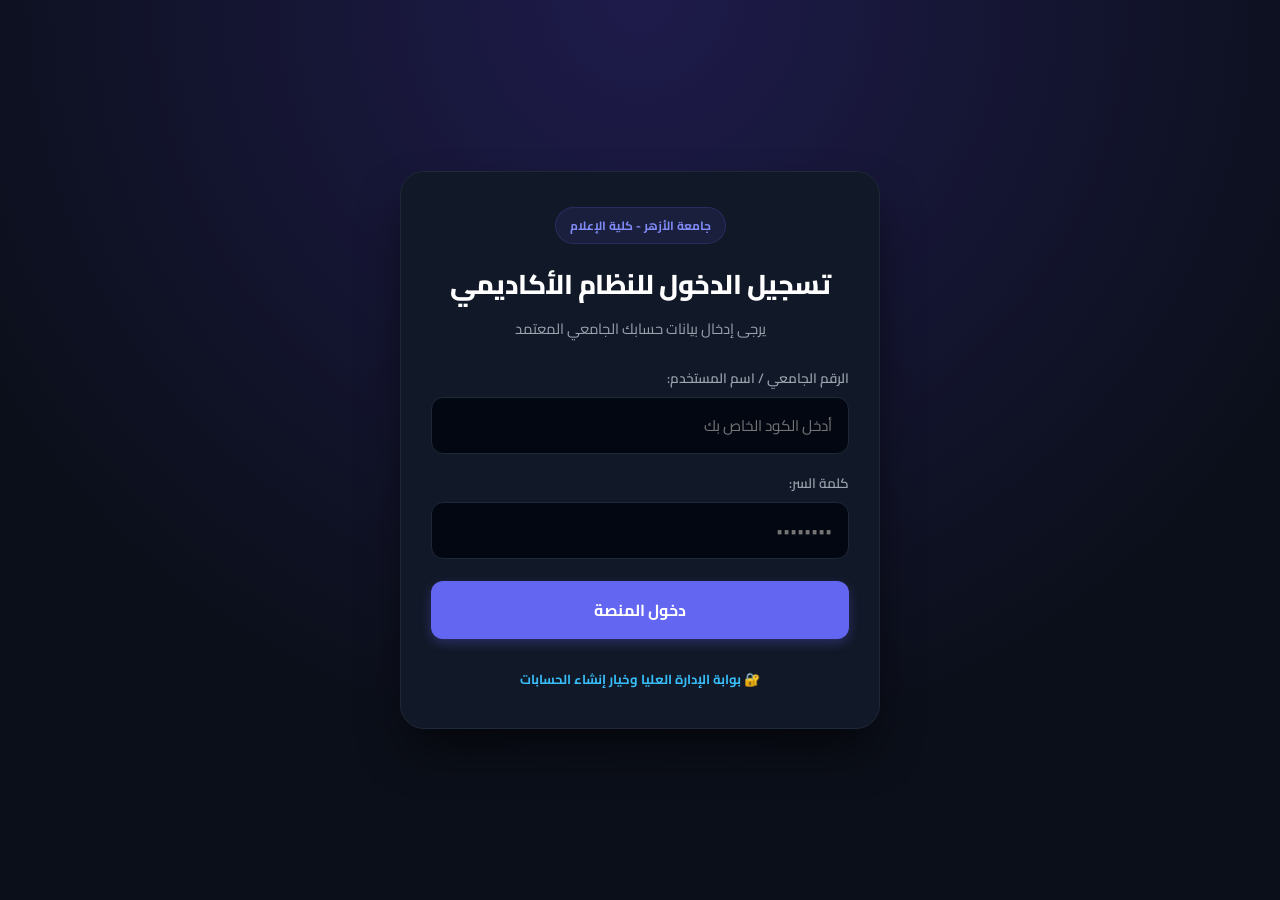
<file: index.html>
<!DOCTYPE html>
<html lang="ar" dir="rtl">
<head>
    <meta charset="UTF-8">
    <meta name="viewport" content="width=device-width, initial-scale=1.0">
    <title>كلية الإعلام - جامعة الأزهر | تسجيل الدخول</title>
    <link rel="stylesheet" href="style.css">
</head>
<body>
    <div class="container">
        <div class="admin-badge">جامعة الأزهر - كلية الإعلام</div>
        <h2>تسجيل الدخول للنظام الأكاديمي</h2>
        <p>يرجى إدخال بيانات حسابك الجامعي المعتمد</p>

        <div class="input-group">
            <label>الرقم الجامعي / اسم المستخدم:</label>
            <input type="text" id="loginId" placeholder="أدخل الكود الخاص بك">
        </div>
        <div class="input-group">
            <label>كلمة السر:</label>
            <input type="password" id="loginPassword" placeholder="••••••••">
        </div>
        <button type="button" class="btn" onclick="systemLogin()">دخول المنصة</button>

        <p id="authStatus" class="status-msg"></p>

        <div style="margin-top: 15px; text-align: center;">
            <a href="admin-select.html" style="font-size: 13px; color: #38bdf8; text-decoration: none; font-weight: bold;">🔐 بوابة الإدارة العليا وخيار إنشاء الحسابات</a>
        </div>
    </div>

    <script src="script.js"></script>
    <script>
        async function systemLogin() {
            const id = document.getElementById('loginId').value.trim();
            const pass = document.getElementById('loginPassword').value.trim();
            const statusEl = document.getElementById('authStatus');

            if (!id || !pass) { alert("يرجى إدخال البيانات!"); return; }

            statusEl.style.color = "#38bdf8";
            statusEl.textContent = "⏳ جاري التحقق سحابياً...";

            try {
                const res = await fetch(`${googleScriptUrl}?action=loginStudent&id=${encodeURIComponent(id)}&pass=${encodeURIComponent(pass)}`);
                const data = await res.json();
                if (data.success) {
                    localStorage.setItem('currentUser', JSON.stringify(data.student));
                    window.location.href = "student.html";
                } else {
                    statusEl.style.color = "var(--accent-red)";
                    statusEl.textContent = "❌ بيانات الدخول غير صحيحة!";
                }
            } catch (e) {
                statusEl.style.color = "var(--accent-red)";
                statusEl.textContent = "❌ خطأ في الاتصال بالسحابة.";
            }
        }
    </script>
</body>
</html>
</file>
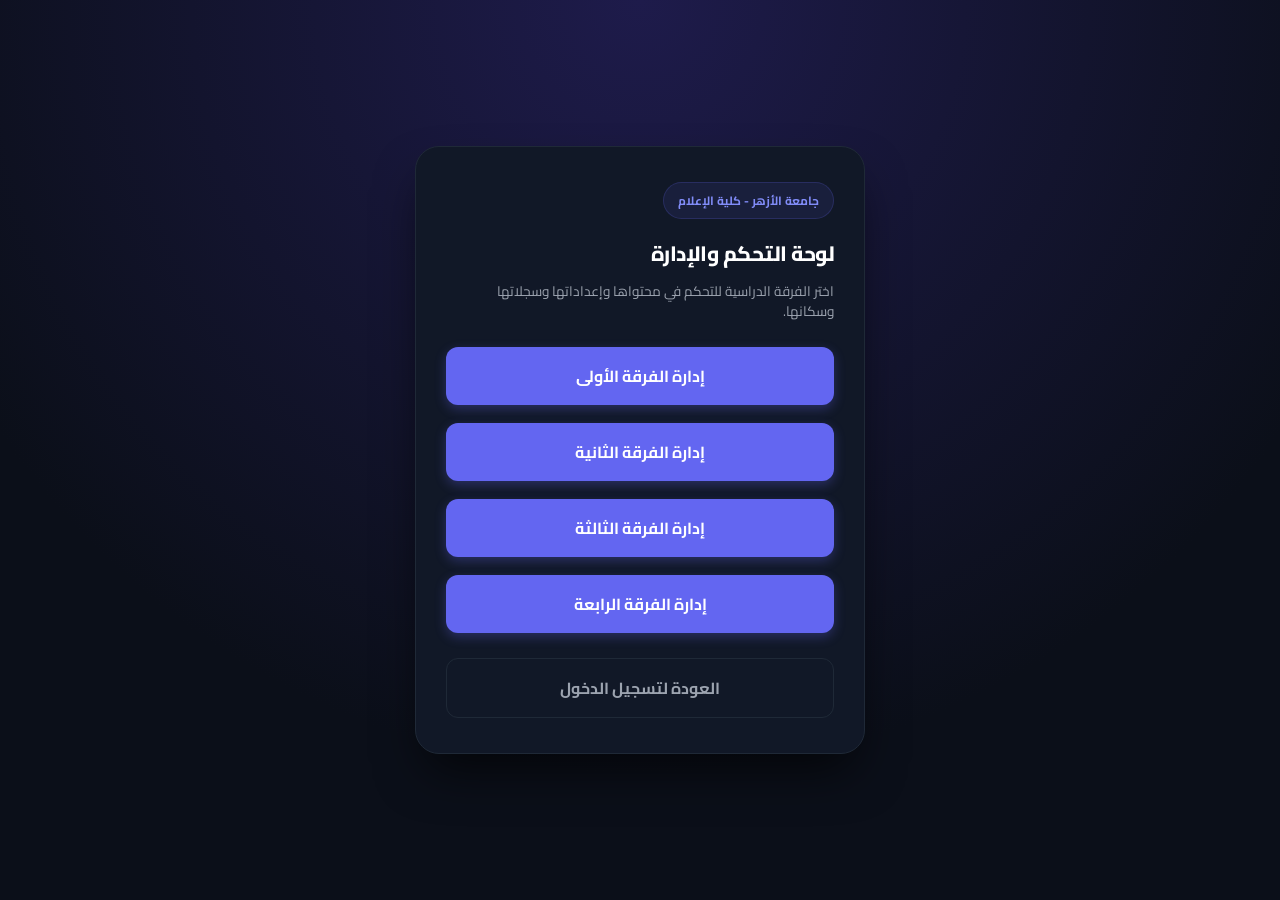
<file: admin-select.html>
<!DOCTYPE html>
<html lang="ar" dir="rtl">
<head>
    <meta charset="UTF-8">
    <meta name="viewport" content="width=device-width, initial-scale=1.0">
    <title>بوابة الإدارة - اختيار الفرقة</title>
    <link rel="stylesheet" href="style.css">
</head>
<body>
    <div class="container" style="max-width: 450px; text-align: right;">
        <div class="admin-badge">جامعة الأزهر - كلية الإعلام</div>
        <h2 style="font-size: 1.3rem;">لوحة التحكم والإدارة</h2>
        <p style="color: var(--text-sub); font-size: 0.85rem; margin-bottom: 20px;">اختر الفرقة الدراسية للتحكم في محتواها وإعداداتها وسجلاتها وسكانها.</p>

        <button class="btn" onclick="selectGrade('الفرقة الأولى')" style="margin-bottom: 12px;">إدارة الفرقة الأولى</button>
        <button class="btn" onclick="selectGrade('الفرقة الثانية')" style="margin-bottom: 12px;">إدارة الفرقة الثانية</button>
        <button class="btn" onclick="selectGrade('الفرقة الثالثة')" style="margin-bottom: 12px;">إدارة الفرقة الثالثة</button>
        <button class="btn" onclick="selectGrade('الفرقة الرابعة')" style="margin-bottom: 15px;">إدارة الفرقة الرابعة</button>

        <button class="btn btn-secondary" onclick="window.location.href='index.html'">العودة لتسجيل الدخول</button>
    </div>

    <script>
        function selectGrade(grade) {
            localStorage.setItem('adminGrade', grade);
            window.location.href = 'admin.html';
        }
    </script>
</body>
</html>
</file>
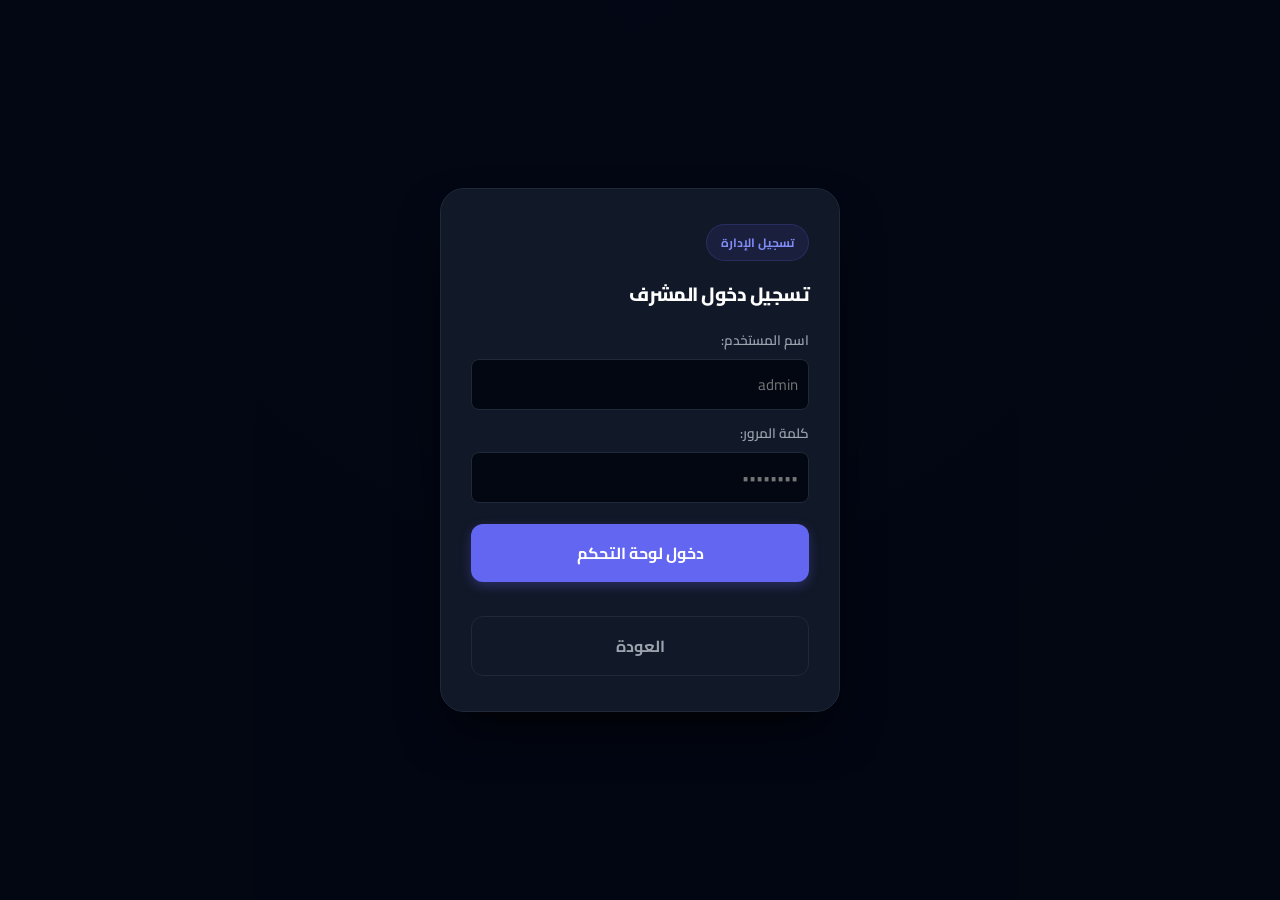
<file: admin.html>
<!DOCTYPE html>
<html lang="ar" dir="rtl">
<head>
    <meta charset="UTF-8">
    <meta name="viewport" content="width=device-width, initial-scale=1.0">
    <title>لوحة التحكم والإدارة</title>
    <link rel="stylesheet" href="style.css">
</head>
<body>
    <!-- شاشة تسجيل دخول الإدارة (باسورد 44554455) -->
    <div id="adminLoginModal" style="display:flex; position:fixed; top:0; left:0; width:100%; height:100%; background:rgba(3,7,18,0.95); z-index:1000; justify-content:center; align-items:center;">
        <div class="container" style="max-width:400px; text-align:right;">
            <div class="admin-badge">تسجيل الإدارة</div>
            <h2 style="font-size:1.2rem; margin-bottom:15px;">تسجيل دخول المشرف</h2>
            <div class="input-group" style="margin-bottom:10px;">
                <label style="font-size:0.85rem;">اسم المستخدم:</label>
                <input type="text" id="adminUser" placeholder="admin" style="width:100%; padding:10px; background:#030712; color:#fff; border-radius:8px; border:1px solid var(--border-color);">
            </div>
            <div class="input-group" style="margin-bottom:15px;">
                <label style="font-size:0.85rem;">كلمة المرور:</label>
                <input type="password" id="adminPass" placeholder="••••••••" style="width:100%; padding:10px; background:#030712; color:#fff; border-radius:8px; border:1px solid var(--border-color);">
            </div>
            <button class="btn" onclick="verifyAdminLogin()">دخول لوحة التحكم</button>
            <p id="adminLoginError" style="color:var(--accent-red); font-size:0.8rem; margin-top:10px; text-align:center;"></p>
            <button class="btn btn-secondary" onclick="window.location.href='index.html'" style="margin-top:10px;">العودة</button>
        </div>
    </div>

    <!-- لوحة الإدارة الرئيسية -->
    <div id="adminDashboard" style="display:none; max-width: 900px; margin: 20px auto; padding: 20px;" class="container">
        <div style="display: flex; justify-content: space-between; align-items:center; margin-bottom: 20px;">
            <div>
                <div class="admin-badge" id="gradeTitle">لوحة التحكم</div>
                <h2 style="font-size: 1.4rem;">إدارة شؤون ومحتوى الفرقة</h2>
            </div>
            <button class="btn btn-secondary" onclick="window.location.href='admin-select.html'" style="width: auto; padding: 8px 15px;">خروج</button>
        </div>

        <!-- 1. إدارة شؤون الطلاب -->
        <div style="background: rgba(16, 185, 129, 0.05); border: 1px solid #10b981; padding: 20px; border-radius: 12px; margin-bottom: 25px;">
            <h3 style="color: #10b981; font-size: 1.1rem; margin-bottom: 12px;">👥 إدارة طلاب الفرقة</h3>
            <div style="display: grid; grid-template-columns: 1fr 1fr 1fr; gap: 10px; margin-bottom: 10px;">
                <input type="text" id="regName" placeholder="اسم الطالب" style="padding:8px; background:#030712; color:#fff; border-radius:6px; border:1px solid var(--border-color);">
                <input type="text" id="regPhone" placeholder="رقم الهاتف" style="padding:8px; background:#030712; color:#fff; border-radius:6px; border:1px solid var(--border-color);">
                <input type="password" id="regPass" placeholder="كلمة المرور" style="padding:8px; background:#030712; color:#fff; border-radius:6px; border:1px solid var(--border-color);">
            </div>
            <button class="btn" onclick="addNewStudent()" style="background: #10b981; margin-bottom:15px;">إضافة طالب جديد وتوليد كود</button>
            
            <h4 style="font-size:0.95rem; margin-bottom:8px; color:var(--text-sub);">قائمة طلاب الفرقة:</h4>
            <div style="max-height: 200px; overflow-y: auto;">
                <table style="width:100%; text-align:right; font-size:0.8rem; border-collapse:collapse;">
                    <thead>
                        <tr style="border-bottom:1px solid var(--border-color); color:var(--text-sub);">
                            <th style="padding:6px;">الكود</th>
                            <th style="padding:6px;">الاسم</th>
                            <th style="padding:6px;">الهاتف</th>
                            <th style="padding:6px;">كلمة المرور</th>
                            <th style="padding:6px;">إجراء</th>
                        </tr>
                    </thead>
                    <tbody id="studentsTableBody"></tbody>
                </table>
            </div>
        </div>

        <!-- 2. إدارة الكتب الدراسية -->
        <div style="background: rgba(56, 189, 248, 0.05); border: 1px solid #38bdf8; padding: 20px; border-radius: 12px; margin-bottom: 25px;">
            <h3 style="color: #38bdf8; font-size: 1.1rem; margin-bottom: 12px;">📚 إدارة الكتب الدراسية</h3>
            <div style="display: grid; grid-template-columns: 1fr 1fr auto; gap: 10px; margin-bottom: 10px;">
                <input type="text" id="bookTitle" placeholder="اسم الكتاب" style="padding:8px; background:#030712; color:#fff; border-radius:6px; border:1px solid var(--border-color);">
                <input type="text" id="bookLink" placeholder="رابط الكتاب" style="padding:8px; background:#030712; color:#fff; border-radius:6px; border:1px solid var(--border-color);">
                <button class="btn" onclick="saveContent('book')" style="background: #38bdf8; color:#030712; margin:0;">إضافة كتاب</button>
            </div>
            <div id="booksList" style="font-size:0.85rem; color:var(--text-sub);"></div>
        </div>

        <!-- 3. إدارة جداول المحاضرات -->
        <div style="background: rgba(245, 158, 11, 0.05); border: 1px solid #f59e0b; padding: 20px; border-radius: 12px; margin-bottom: 25px;">
            <h3 style="color: #f59e0b; font-size: 1.1rem; margin-bottom: 12px;">📅 إدارة جداول المحاضرات</h3>
            <div style="display: grid; grid-template-columns: 1fr 1fr auto; gap: 10px; margin-bottom: 10px;">
                <input type="text" id="schTitle" placeholder="عنوان الجدول" style="padding:8px; background:#030712; color:#fff; border-radius:6px; border:1px solid var(--border-color);">
                <input type="text" id="schLink" placeholder="رابط الجدول" style="padding:8px; background:#030712; color:#fff; border-radius:6px; border:1px solid var(--border-color);">
                <button class="btn" onclick="saveContent('schedule')" style="background: #f59e0b; color:#030712; margin:0;">إضافة جدول</button>
            </div>
            <div id="schedulesList" style="font-size:0.85rem; color:var(--text-sub);"></div>
        </div>

        <!-- 4. إدارة جداول الاختبارات -->
        <div style="background: rgba(168, 85, 247, 0.05); border: 1px solid #a855f7; padding: 20px; border-radius: 12px; margin-bottom: 25px;">
            <h3 style="color: #a855f7; font-size: 1.1rem; margin-bottom: 12px;">📝 إدارة جداول الاختبارات</h3>
            <div style="display: grid; grid-template-columns: 1fr 1fr auto; gap: 10px; margin-bottom: 10px;">
                <input type="text" id="examTitle" placeholder="عنوان الاختبار" style="padding:8px; background:#030712; color:#fff; border-radius:6px; border:1px solid var(--border-color);">
                <input type="text" id="examLink" placeholder="رابط الاختبار" style="padding:8px; background:#030712; color:#fff; border-radius:6px; border:1px solid var(--border-color);">
                <button class="btn" onclick="saveContent('exam')" style="background: #a855f7; color:#fff; margin:0;">إضافة اختبار</button>
            </div>
            <div id="examsList" style="font-size:0.85rem; color:var(--text-sub);"></div>
        </div>

        <!-- 5. إدارة المحاضرة والـ GPS والكود السري -->
        <div style="background: rgba(239, 68, 68, 0.05); border: 1px solid #ef4444; padding: 20px; border-radius: 12px; margin-bottom: 25px;">
            <h3 style="color: #ef4444; font-size: 1.1rem; margin-bottom: 12px;">📡 إدارة المحاضرة ونطاق الـ GPS والكود السري</h3>
            <div style="display: grid; grid-template-columns: 1fr 1fr; gap: 10px; margin-bottom: 10px;">
                <input type="text" id="lectureSubject" placeholder="اسم المادة / المحاضرة" style="padding:8px; background:#030712; color:#fff; border-radius:6px; border:1px solid var(--border-color);">
                <input type="text" id="lectureCode" placeholder="كود تسجيل المحاضرة (مثال: 1234)" style="padding:8px; background:#030712; color:#fff; border-radius:6px; border:1px solid var(--border-color);">
            </div>
            <div style="display: grid; grid-template-columns: 1fr 1fr; gap: 10px; margin-bottom: 10px;">
                <input type="text" id="mapLink" placeholder="رابط موقع القاعة (Google Maps)" style="padding:8px; background:#030712; color:#fff; border-radius:6px; border:1px solid var(--border-color);">
                <input type="number" id="rangeMeters" placeholder="النطاق بالمتر (مثال: 50)" value="50" style="padding:8px; background:#030712; color:#fff; border-radius:6px; border:1px solid var(--border-color);">
            </div>
            <div style="display: flex; gap: 10px;">
                <button class="btn" onclick="saveLectureSettings(true)" style="background: #10b981;">فتح الحضور للمادة</button>
                <button class="btn" onclick="saveLectureSettings(false)" style="background: #ef4444;">إغلاق المحاضرة والأرشيف</button>
            </div>
        </div>

        <!-- 6. الحضور الحي والأرشيف -->
        <div style="background: var(--card-bg); border: 1px solid var(--border-color); padding: 20px; border-radius: 12px;">
            <h3 style="font-size: 1.1rem; margin-bottom: 12px;">📋 كشف الحضور الحي وسجل الأرشيف</h3>
            <div style="overflow-x: auto; margin-bottom: 15px;">
                <table style="width:100%; text-align:right; font-size:0.85rem; border-collapse: collapse;">
                    <thead>
                        <tr style="border-bottom:1px solid var(--border-color); color:var(--text-sub);">
                            <th style="padding:8px;">الوقت</th>
                            <th style="padding:8px;">الكود</th>
                            <th style="padding:8px;">الطالب</th>
                            <th style="padding:8px;">المادة</th>
                        </tr>
                    </thead>
                    <tbody id="attendanceTableBody">
                        <tr><td colspan="4" style="text-align:center; padding:10px;">جاري التحميل...</td></tr>
                    </tbody>
                </table>
            </div>
            <h4 style="font-size:0.95rem; margin-bottom:8px; color:var(--text-sub);">الأرشيف السابق:</h4>
            <div id="archiveList" style="font-size:0.85rem; color:var(--text-sub);">لا توجد ملفات مؤرشفة.</div>
        </div>
    </div>

    <script src="script.js"></script>
    <script>
        const currentGrade = localStorage.getItem('adminGrade') || 'الفرقة الأولى';
        document.getElementById('gradeTitle').textContent = "إدارة: " + currentGrade;

        function verifyAdminLogin() {
            let u = document.getElementById('adminUser').value.trim();
            let p = document.getElementById('adminPass').value.trim();
            if(u === "admin" && p === "44554455") {
                document.getElementById('adminLoginModal').style.display = 'none';
                document.getElementById('adminDashboard').style.display = 'block';
                loadAdminData();
            } else {
                document.getElementById('adminLoginError').textContent = "خطأ في اسم المستخدم أو كلمة المرور";
            }
        }

        async function loadAdminData() {
            try {
                let resStudents = await fetch(`${googleScriptUrl}?action=getAllStudents&grade=${encodeURIComponent(currentGrade)}`);
                let students = await resStudents.json();
                let sBody = document.getElementById('studentsTableBody');
                sBody.innerHTML = "";
                students.forEach(st => {
                    sBody.innerHTML += `<tr style="border-bottom:1px solid var(--border-color);">
                        <td style="padding:6px; color:#38bdf8;">${st.id}</td>
                        <td style="padding:6px;"><input type="text" id="n_${st.id}" value="${st.name}" style="background:#030712; color:#fff; border:1px solid var(--border-color); padding:3px; width:90px;"></td>
                        <td style="padding:6px;"><input type="text" id="p_${st.id}" value="${st.phone}" style="background:#030712; color:#fff; border:1px solid var(--border-color); padding:3px; width:80px;"></td>
                        <td style="padding:6px;"><input type="text" id="pw_${st.id}" value="${st.password}" style="background:#030712; color:#fff; border:1px solid var(--border-color); padding:3px; width:70px;"></td>
                        <td style="padding:6px;">
                            <button onclick="updateStudent('${st.id}')" style="background:#10b981; color:#fff; border:none; padding:3px 6px; border-radius:4px; cursor:pointer;">حفظ</button>
                            <button onclick="deleteStudent('${st.id}')" style="background:#ef4444; color:#fff; border:none; padding:3px 6px; border-radius:4px; cursor:pointer;">حذف</button>
                        </td>
                    </tr>`;
                });

                let resData = await fetch(`${googleScriptUrl}?action=getGradeData&grade=${encodeURIComponent(currentGrade)}`);
                let data = await resData.json();

                let bList = document.getElementById('booksList');
                bList.innerHTML = "";
                data.books.forEach(b => {
                    bList.innerHTML += `<div style="display:flex; justify-content:space-between; padding:4px 0; border-bottom:1px dashed var(--border-color);">
                        <span>${b.title}</span>
                        <button onclick="deleteContent('book', '${b.title}')" style="color:#ef4444; background:none; border:none; cursor:pointer;">حذف</button>
                    </div>`;
                });

                let sList = document.getElementById('schedulesList');
                sList.innerHTML = "";
                data.schedules.forEach(s => {
                    sList.innerHTML += `<div style="display:flex; justify-content:space-between; padding:4px 0; border-bottom:1px dashed var(--border-color);">
                        <span>${s.title}</span>
                        <button onclick="deleteContent('schedule', '${s.title}')" style="color:#ef4444; background:none; border:none; cursor:pointer;">حذف</button>
                    </div>`;
                });

                let eList = document.getElementById('examsList');
                eList.innerHTML = "";
                data.exams.forEach(e => {
                    eList.innerHTML += `<div style="display:flex; justify-content:space-between; padding:4px 0; border-bottom:1px dashed var(--border-color);">
                        <span>${e.title}</span>
                        <button onclick="deleteContent('exam', '${e.title}')" style="color:#ef4444; background:none; border:none; cursor:pointer;">حذف</button>
                    </div>`;
                });

                let resAtt = await fetch(`${googleScriptUrl}?action=getLiveAttendance&grade=${encodeURIComponent(currentGrade)}`);
                let attData = await resAtt.json();
                let tbody = document.getElementById('attendanceTableBody');
                tbody.innerHTML = attData.length === 0 ? `<tr><td colspan="4" style="text-align:center; padding:10px; color:var(--text-sub);">لا يوجد حضور.</td></tr>` : "";
                attData.forEach(row => {
                    tbody.innerHTML += `<tr style="border-bottom:1px solid var(--border-color);"><td style="padding:8px;">${row.time}</td><td style="padding:8px; color:#38bdf8;">${row.id}</td><td style="padding:8px;">${row.name}</td><td style="padding:8px;">${row.subject}</td></tr>`;
                });

                let resArc = await fetch(`${googleScriptUrl}?action=getArchive&grade=${encodeURIComponent(currentGrade)}`);
                let arcData = await resArc.json();
                let arcDiv = document.getElementById('archiveList');
                arcDiv.innerHTML = arcData.length === 0 ? "لا توجد ملفات." : "";
                arcData.forEach(arc => {
                    arcDiv.innerHTML += `<div>محاضرة: ${arc.subject} | التاريخ: ${arc.date} | الحضور: ${arc.count} طالب <a href="${arc.csv}" download="archive.csv" style="color:#38bdf8; margin-right:10px;">تحميل</a></div>`;
                });

            } catch(e) {}
        }

        async function addNewStudent() {
            let name = document.getElementById('regName').value.trim();
            let phone = document.getElementById('regPhone').value.trim();
            let pass = document.getElementById('regPass').value.trim();
            if(!name || !phone || !pass) { alert("أدخل كافة البيانات!"); return; }
            let randomId = 'AZ' + Math.floor(100000 + Math.random() * 900000);
            
            await fetch(googleScriptUrl, {
                method: 'POST',
                body: JSON.stringify({ action: "registerStudent", id: randomId, name: name, phone: phone, grade: currentGrade, password: pass })
            });
            
            document.getElementById('regName').value = '';
            document.getElementById('regPhone').value = '';
            document.getElementById('regPass').value = '';
            
            // 🔄 تحديث تلقائي للجدول بدون رفرش
            loadAdminData();
            alert("تم إنشاء الطالب بكود: " + randomId);
        }

        async function updateStudent(id) {
            let name = document.getElementById(`n_${id}`).value;
            let phone = document.getElementById(`p_${id}`).value;
            let pass = document.getElementById(`pw_${id}`).value;
            await fetch(googleScriptUrl, {
                method: 'POST',
                body: JSON.stringify({ action: "updateStudent", id: id, name: name, phone: phone, grade: currentGrade, password: pass })
            });
            loadAdminData();
            alert("تم التحديث بنجاح!");
        }

        async function deleteStudent(id) {
            if(!confirm("هل أنت متأكد من الحذف؟")) return;
            await fetch(googleScriptUrl, {
                method: 'POST',
                body: JSON.stringify({ action: "deleteStudent", id: id })
            });
            loadAdminData();
        }

        async function saveContent(type) {
            let titleId = type === 'book' ? 'bookTitle' : (type === 'schedule' ? 'schTitle' : 'examTitle');
            let linkId = type === 'book' ? 'bookLink' : (type === 'schedule' ? 'schLink' : 'examLink');
            let title = document.getElementById(titleId).value.trim();
            let link = document.getElementById(linkId).value.trim();
            if(!title || !link) { alert("أدخل العنوان والرابط!"); return; }
            
            await fetch(googleScriptUrl, {
                method: 'POST',
                body: JSON.stringify({ action: "addGradeContent", grade: currentGrade, type: type, title: title, link: link })
            });
            
            document.getElementById(titleId).value = '';
            document.getElementById(linkId).value = '';
            
            // 🔄 تحديث تلقائي فوري
            loadAdminData();
            alert("تمت الإضافة بنجاح!");
        }

        async function deleteContent(type, title) {
            if(!confirm("هل تريد حذف هذا العنصر؟")) return;
            await fetch(googleScriptUrl, {
                method: 'POST',
                body: JSON.stringify({ action: "deleteGradeContent", grade: currentGrade, type: type, title: title })
            });
            loadAdminData();
        }

        async function saveLectureSettings(isOpen) {
            let subject = document.getElementById('lectureSubject').value.trim() || "محاضرة";
            let lectureCode = document.getElementById('lectureCode').value.trim() || "1234";
            let mapLink = document.getElementById('mapLink').value.trim();
            let range = document.getElementById('rangeMeters').value || 50;

            if(isOpen) {
                navigator.geolocation.getCurrentPosition(async (pos) => {
                    let lat = pos.coords.latitude;
                    let lng = pos.coords.longitude;
                    await fetch(googleScriptUrl, {
                        method: 'POST',
                        body: JSON.stringify({ action: "saveLectureSettings", grade: currentGrade, subject: subject, lectureCode: lectureCode, mapLink: mapLink, range: range, lat: lat, lng: lng })
                    });
                    await fetch(googleScriptUrl, {
                        method: 'POST',
                        body: JSON.stringify({ action: "toggleAttendance", grade: currentGrade, subject: subject, lectureCode: lectureCode, isOpen: true })
                    });
                    loadAdminData();
                    alert("🟢 تم فتح المحاضرة وحفظ إحداثيات الـ GPS!");
                }, (err) => {
                    alert("⚠️ يجب السماح بالوصول لموقع GPS!");
                });
            } else {
                await fetch(googleScriptUrl, {
                    method: 'POST',
                    body: JSON.stringify({ action: "toggleAttendance", grade: currentGrade, subject: subject, isOpen: false })
                });
                await fetch(googleScriptUrl, {
                    method: 'POST',
                    body: JSON.stringify({ action: "archiveLecture", grade: currentGrade, subject: subject })
                });
                loadAdminData();
                alert("🔴 تم إغلاق المحاضرة والأرشيف!");
            }
        }
    </script>
</body>
</html>
</file>
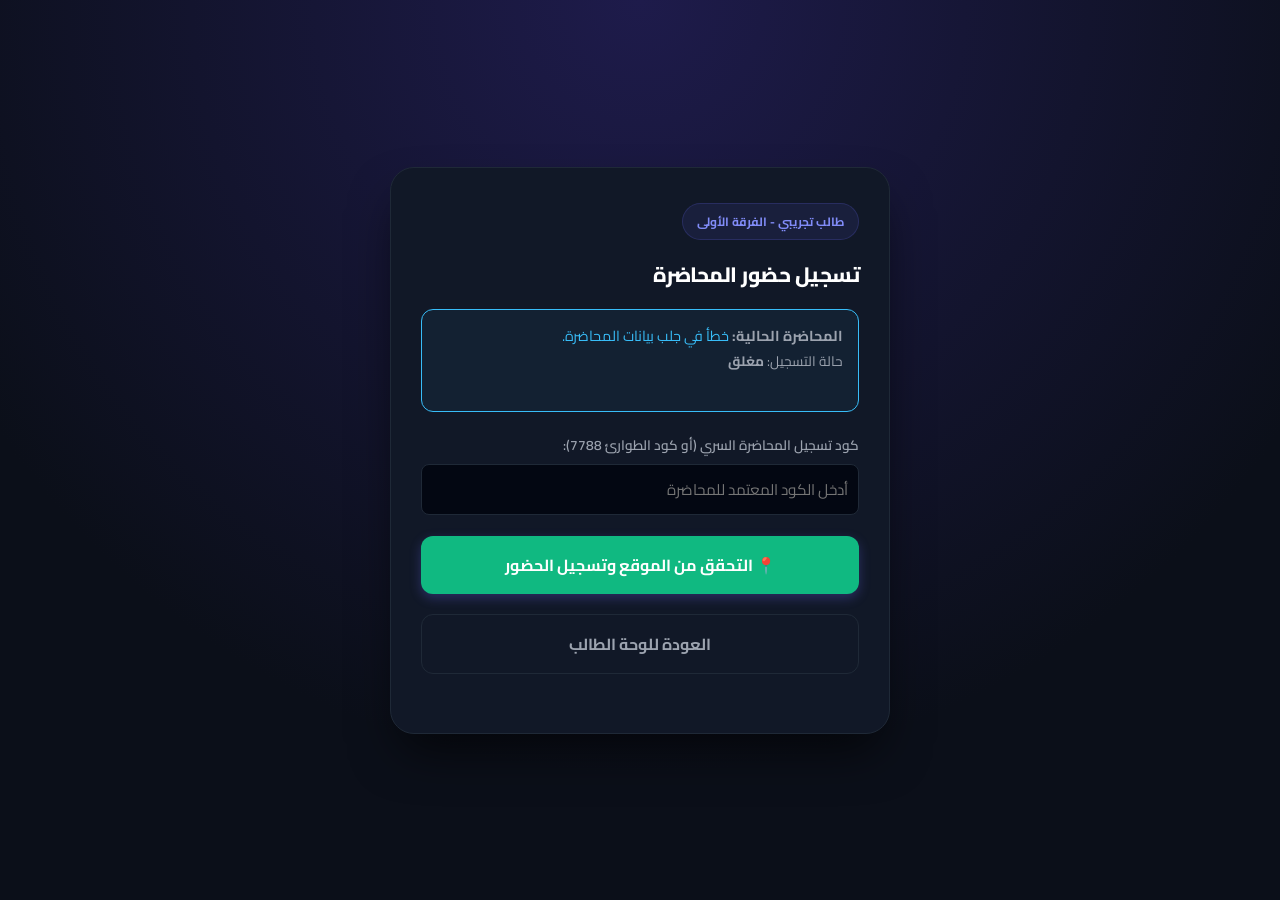
<file: attendance.html>
<!DOCTYPE html>
<html lang="ar" dir="rtl">
<head>
    <meta charset="UTF-8">
    <meta name="viewport" content="width=device-width, initial-scale=1.0">
    <title>تسجيل الحضور الجغرافي - كلية الإعلام</title>
    <link rel="stylesheet" href="style.css">
</head>
<body>
    <div class="container" style="max-width: 500px; text-align: right;">
        <div class="admin-badge" id="studentGradeBadge">بوابة الحضور الحي</div>
        <h2 style="font-size: 1.3rem; margin-bottom: 15px;">تسجيل حضور المحاضرة</h2>
        
        <div style="background: rgba(56, 189, 248, 0.05); border: 1px solid #38bdf8; padding: 15px; border-radius: 12px; margin-bottom: 20px;">
            <p style="font-size: 0.9rem; margin-bottom: 5px;"><strong>المحاضرة الحالية:</strong> <span id="currentSubject" style="color:#38bdf8;">جاري التحميل...</span></p>
            <p style="font-size: 0.85rem; color: var(--text-sub);">حالة التسجيل: <span id="lectureStatus" style="font-weight:bold;">مغلق</span></p>
        </div>

        <div class="input-group" style="margin-bottom: 15px;">
            <label style="font-size: 0.85rem;">كود تسجيل المحاضرة السري (أو كود الطوارئ 7788):</label>
            <input type="text" id="enteredLectureCode" placeholder="أدخل الكود المعتمد للمحاضرة" style="width:100%; padding:10px; background:#030712; color:#fff; border-radius:8px; border:1px solid var(--border-color);">
        </div>

        <button class="btn" onclick="verifyAndRecordAttendance()" style="background: #10b981; margin-bottom: 10px;">📍 التحقق من الموقع وتسجيل الحضور</button>
        <button class="btn btn-secondary" onclick="window.location.href='student.html'">العودة للوحة الطالب</button>

        <p id="attStatus" style="font-size: 0.85rem; text-align: center; margin-top: 15px;"></p>
    </div>

    <script src="script.js"></script>
    <script>
        const currentUser = JSON.parse(localStorage.getItem('currentUser')) || { id: 'AZ0000', name: 'طالب تجريبي', grade: 'الفرقة الأولى' };
        document.getElementById('studentGradeBadge').textContent = currentUser.name + " - " + currentUser.grade;

        let activeLectureData = null;

        async function fetchLectureInfo() {
            try {
                let res = await fetch(`${googleScriptUrl}?action=getGradeData&grade=${encodeURIComponent(currentUser.grade)}`);
                let data = await res.json();
                activeLectureData = data.lecture;
                
                document.getElementById('currentSubject').textContent = activeLectureData.subject;
                let statusEl = document.getElementById('lectureStatus');
                if (activeLectureData.isOpen) {
                    statusEl.style.color = "#10b981";
                    statusEl.textContent = "🟢 مفتوح لتسجيل الحضور";
                } else {
                    statusEl.style.color = "#ef4444";
                    statusEl.textContent = "🔴 مغلق حالياً";
                }
            } catch (e) {
                document.getElementById('currentSubject').textContent = "خطأ في جلب بيانات المحاضرة.";
            }
        }

        fetchLectureInfo();

        function calculateDistance(lat1, lon1, lat2, lon2) {
            let R = 6371e3; // متر
            let dLat = (lat2 - lat1) * Math.PI / 180;
            let dLon = (lon2 - lon1) * Math.PI / 180;
            let a = Math.sin(dLat/2) * Math.sin(dLat/2) +
                    Math.cos(lat1 * Math.PI / 180) * Math.cos(lat2 * Math.PI / 180) *
                    Math.sin(dLon/2) * Math.sin(dLon/2);
            let c = 2 * Math.atan2(Math.sqrt(a), Math.sqrt(1-a));
            return R * c; // المسافة بالمتر
        }

        async function verifyAndRecordAttendance() {
            let statusEl = document.getElementById('attStatus');
            let enteredCode = document.getElementById('enteredLectureCode').value.trim();

            if (!activeLectureData || !activeLectureData.isOpen) {
                alert("⚠️ عذراً، باب تسجيل الحضور مغلق لهذه المحاضرة حالياً!");
                return;
            }

            // التحقق من الكود السري للمحاضرة أو كود الطوارئ 7788
            if (enteredCode !== activeLectureData.lectureCode && enteredCode !== "7788") {
                statusEl.style.color = "red";
                statusEl.textContent = "❌ كود المحاضرة السري غير صحيح!";
                return;
            }

            // إذا دخل بكود الطوارئ 7788، يتجاوز الـ GPS فوراً
            if (enteredCode === "7788") {
                recordSuccess("تم التسجيل استثنائياً بكود الطوارئ (7788)");
                return;
            }

            statusEl.style.color = "#38bdf8";
            statusEl.textContent = "⏳ جاري التحقق من إحداثيات موقعك الجغرافي (GPS)...";

            if (!navigator.geolocation) {
                alert("متصفحك لا يدعم خاصية تحديد الموقع الجغرافي!");
                return;
            }

            navigator.geolocation.getCurrentPosition(async (pos) => {
                let userLat = pos.coords.latitude;
                let userLng = pos.coords.longitude;
                let targetLat = Number(activeLectureData.lat);
                let targetLng = Number(activeLectureData.lng);
                let allowedRange = Number(activeLectureData.range) || 50; // افتراضي 50 متر

                let distance = calculateDistance(userLat, userLng, targetLat, targetLng);

                if (distance <= allowedRange) {
                    recordSuccess(`تم التحقق بنجاح! أنت تبعد ${Math.round(distance)} متر عن القاعة.`);
                } else {
                    statusEl.style.color = "red";
                    statusEl.textContent = `❌ عذراً، أنت خارج النطاق المسموح! المسافة الحالية: ${Math.round(distance)} متر (الحد الأقصى ${allowedRange} متر).`;
                }
            }, (err) => {
                statusEl.style.color = "red";
                statusEl.textContent = "❌ يجب السماح بالوصول للموقع الجغرافي (GPS) لتسجيل الحضور!";
            }, { enableHighAccuracy: true });
        }

        async function recordSuccess(msg) {
            let statusEl = document.getElementById('attStatus');
            statusEl.style.color = "#10b981";
            statusEl.textContent = "⏳ جاري حفظ حضورك بالسحابة...";

            try {
                await fetch(googleScriptUrl, {
                    method: 'POST',
                    body: JSON.stringify({
                        action: "recordAttendance",
                        grade: currentUser.grade,
                        id: currentUser.id,
                        name: currentUser.name,
                        subject: activeLectureData.subject
                    })
                });
                statusEl.style.color = "#10b981";
                statusEl.textContent = `✅ ${msg} - تم تسجيل حضورك بنجاح!`;
                alert("🎉 تم تسجيل حضورك في المحاضرة بنجاح تام!");
            } catch (e) {
                statusEl.style.color = "red";
                statusEl.textContent = "❌ حدث خطأ أثناء الحفظ بالسحابة.";
            }
        }
    </script>
</body>
</html>
</file>
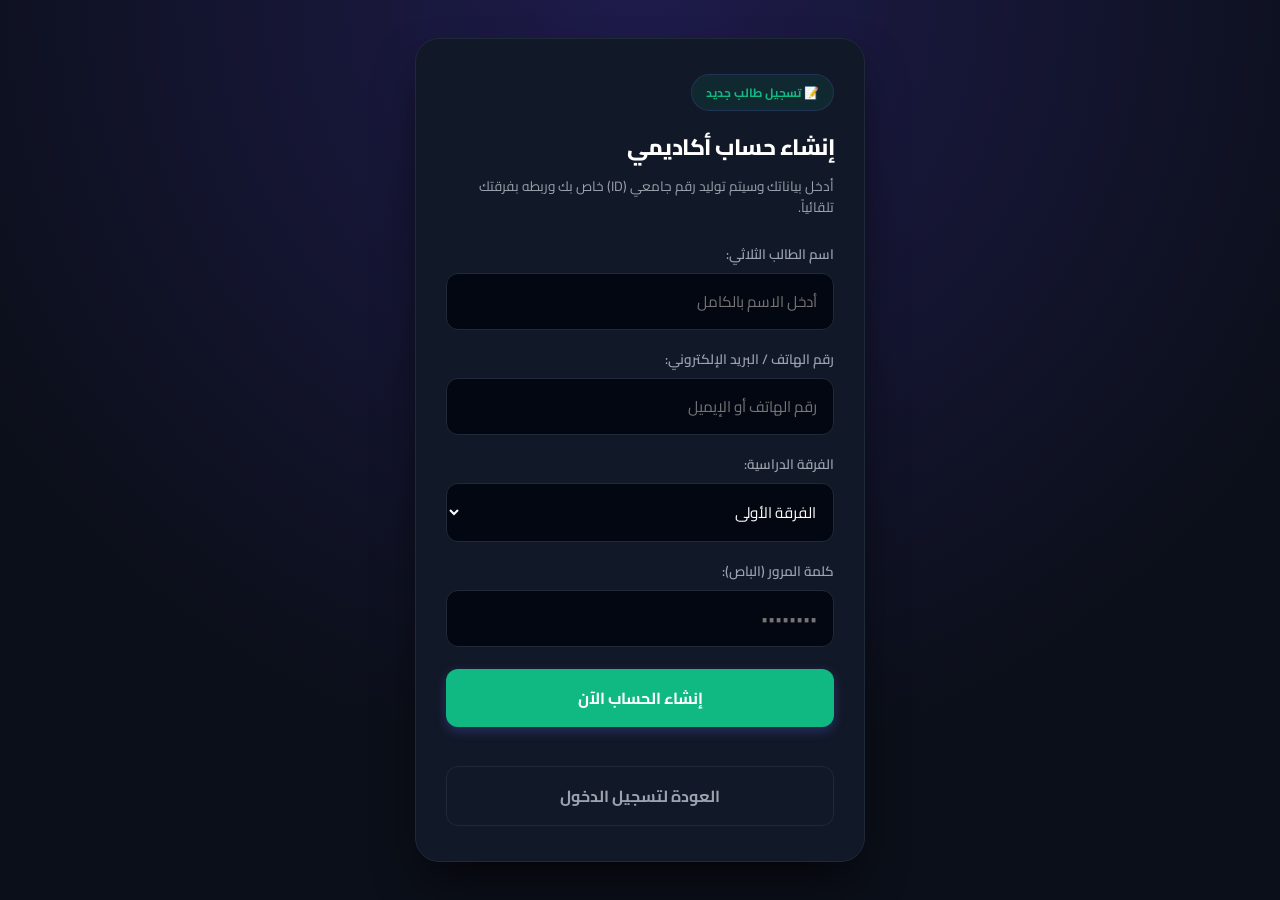
<file: register.html>
<!DOCTYPE html>
<html lang="ar" dir="rtl">
<head>
    <meta charset="UTF-8">
    <meta name="viewport" content="width=device-width, initial-scale=1.0">
    <title>إنشاء حساب طالب جديد</title>
    <link rel="stylesheet" href="style.css">
</head>
<body>
    <div class="container" style="max-width: 450px; text-align: right;">
        <div class="admin-badge" style="background: rgba(16, 185, 129, 0.1); color: var(--accent-green);">📝 تسجيل طالب جديد</div>
        <h2 style="font-size: 1.4rem;">إنشاء حساب أكاديمي</h2>
        <p style="color: var(--text-sub); font-size: 0.85rem;">أدخل بياناتك وسيتم توليد رقم جامعي (ID) خاص بك وربطه بفرقتك تلقائياً.</p>

        <div class="input-group">
            <label>اسم الطالب الثلاثي:</label>
            <input type="text" id="regName" placeholder="أدخل الاسم بالكامل">
        </div>
        <div class="input-group">
            <label>رقم الهاتف / البريد الإلكتروني:</label>
            <input type="text" id="regPhone" placeholder="رقم الهاتف أو الإيميل">
        </div>
        <div class="input-group">
            <label>الفرقة الدراسية:</label>
            <select id="regGrade" style="width:100%; padding:13px; background:#030712; color:#fff; border-radius:12px; border:1px solid var(--border-color);">
                <option value="الفرقة الأولى">الفرقة الأولى</option>
                <option value="الفرقة الثانية">الفرقة الثانية</option>
                <option value="الفرقة الثالثة">الفرقة الثالثة</option>
                <option value="الفرقة الرابعة">الفرقة الرابعة</option>
            </select>
        </div>
        <div class="input-group">
            <label>كلمة المرور (الباص):</label>
            <input type="password" id="regPass" placeholder="••••••••">
        </div>

        <button class="btn" onclick="registerNewStudent()" style="background: #10b981;">إنشاء الحساب الآن</button>
        <p id="regStatus" class="status-msg" style="text-align: center;"></p>

        <button class="btn btn-secondary" onclick="window.location.href='index.html'" style="margin-top: 15px;">العودة لتسجيل الدخول</button>
    </div>

    <script src="script.js"></script>
    <script>
        async function registerNewStudent() {
            let name = document.getElementById('regName').value.trim();
            let phone = document.getElementById('regPhone').value.trim();
            let grade = document.getElementById('regGrade').value;
            let pass = document.getElementById('regPass').value.trim();
            let statusEl = document.getElementById('regStatus');

            if(!name || !phone || !pass) { alert("يرجى تعبئة كافة الحقول!"); return; }

            // توليد رقم جامعي عشوائي فريد (ID)
            let randomId = 'AZ' + Math.floor(100000 + Math.random() * 900000);

            statusEl.style.color = "#38bdf8";
            statusEl.textContent = "⏳ جاري إنشاء الحساب وحفظه في السحابة...";

            try {
                let res = await fetch(googleScriptUrl, {
                    method: 'POST',
                    body: JSON.stringify({
                        action: "registerStudent",
                        id: randomId,
                        name: name,
                        phone: phone,
                        grade: grade,
                        password: pass
                    })
                });

                statusEl.style.color = "var(--accent-green)";
                statusEl.textContent = `✅ تم إنشاء الحساب بنجاح!\nالكود الجامعي الخاص بك: ${randomId}`;
                alert(`🎉 مبروك يا بشمهندس!\nتم إنشاء حسابك بنجاح.\n\nكود الطالب الخاص بك هو: ${randomId}\nاحفظه جيداً لتسجيل الدخول به!`);
                
                setTimeout(() => { window.location.href = 'index.html'; }, 2000);
            } catch(e) {
                statusEl.style.color = "var(--accent-red)";
                statusEl.textContent = "❌ حدث خطأ أثناء الاتصال بالسحابة.";
            }
        }
    </script>
</body>
</html>
</file>
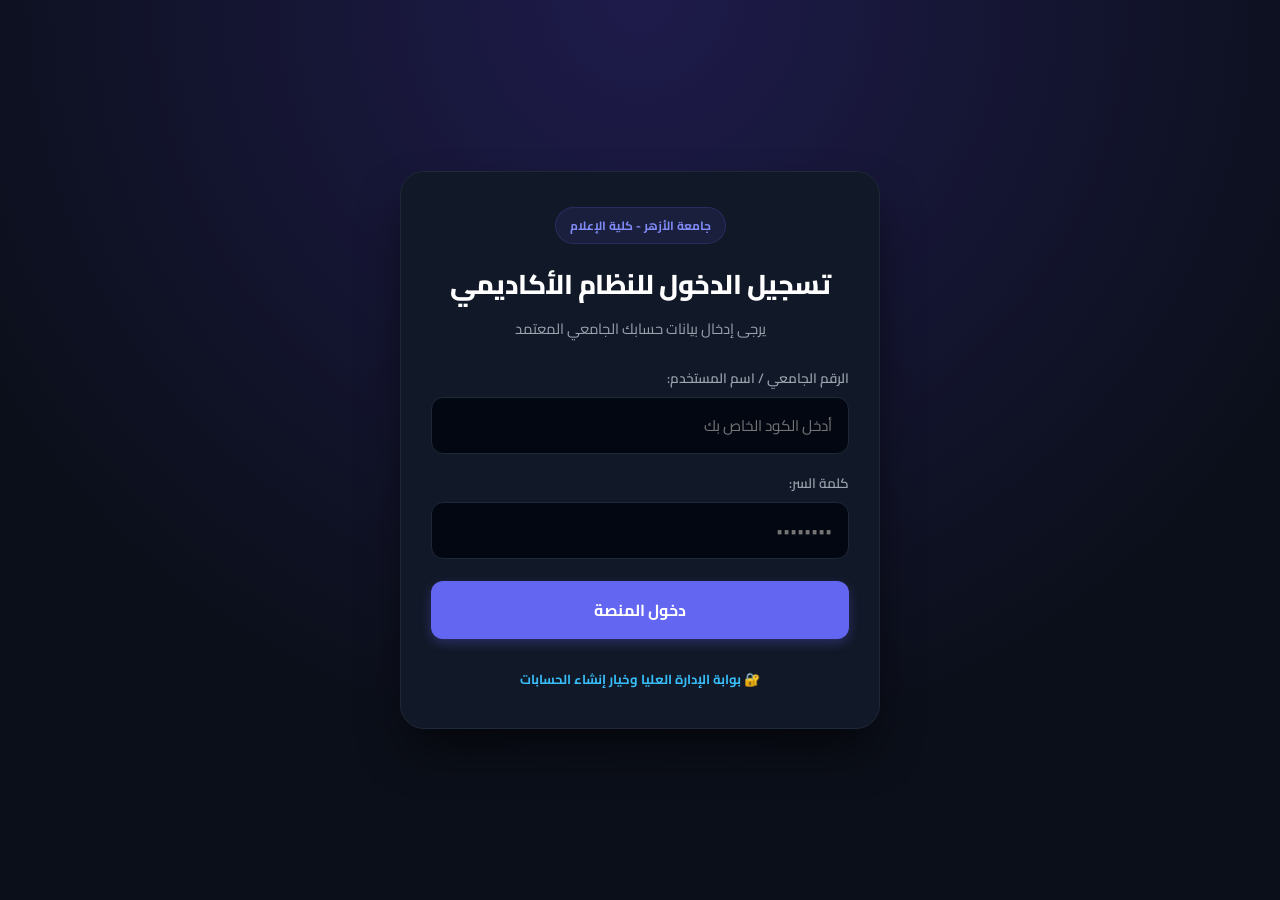
<file: student.html>
<!DOCTYPE html>
<html lang="ar" dir="rtl">
<head>
    <meta charset="UTF-8">
    <meta name="viewport" content="width=device-width, initial-scale=1.0">
    <title>لوحة الطالب الأكاديمية</title>
    <link rel="stylesheet" href="style.css">
    <style>
        .student-header { background: linear-gradient(135deg, #1e1b4b 0%, #111827 100%); padding: 25px; border-radius: 20px; border: 1px solid var(--border-color); margin-bottom: 20px; text-align: right; }
        .info-grid { display: grid; grid-template-columns: repeat(auto-fit, minmax(180px, 1fr)); gap: 15px; margin-bottom: 20px; }
        .info-card { background: var(--card-bg); padding: 18px; border-radius: 16px; border: 1px solid var(--border-color); text-align: right; }
        .info-card span { display: block; font-size: 0.8rem; color: var(--text-sub); margin-bottom: 5px; }
        .info-card h4 { font-size: 1.05rem; color: #38bdf8; }
        .section-box { background: var(--card-bg); padding: 20px; border-radius: 16px; border: 1px solid var(--border-color); margin-bottom: 20px; text-align: right; }
    </style>
</head>
<body>
    <div class="container" style="max-width: 800px; text-align: right;">
        
        <div class="student-header">
            <span style="color: #38bdf8; font-size: 0.85rem; font-weight: 700;">لوحة الطالب</span>
            <h2 id="studentNameHeader" style="margin: 5px 0; font-size: 1.5rem;">مرحبًا، ...</h2>
            <p style="margin: 0; font-size: 0.85rem; color: var(--text-sub);">كل ما تحتاجه لدراستك ومقرراتك الخاصة بفرقتك الأكاديمية.</p>
        </div>

        <div class="info-grid">
            <div class="info-card"><span>كود الطالب</span><h4 id="studentIdVal">-</h4></div>
            <div class="info-card"><span>الفرقة المقيد بها</span><h4 id="studentGradeVal">-</h4></div>
            <div class="info-card"><span>البرنامج الأكاديمي</span><h4>كلية الإعلام</h4></div>
            <div class="info-card"><span>السنة الأكاديمية</span><h4>2026/2027</h4></div>
        </div>

        <!-- زر الذهاب لتسجيل الحضور الجغرافي الـ GPS -->
        <div style="margin-bottom: 20px; text-align: center;">
            <button class="btn" onclick="window.location.href='attendance.html'" style="background: #10b981; font-size: 1.05rem; padding: 15px;">📍 الذهاب لنظام تسجيل الحضور الجغرافي (GPS)</button>
        </div>

        <!-- المقررات والكتب -->
        <div class="section-box">
            <h3 style="color: #f59e0b; font-size: 1.1rem; margin-bottom: 12px;">📚 المقررات والكتب الدراسية</h3>
            <div id="studentBooks"><p style="color: var(--text-sub); font-size: 0.9rem;">جاري التحميل...</p></div>
        </div>

        <!-- جدول المحاضرات -->
        <div class="section-box">
            <h3 style="color: #38bdf8; font-size: 1.1rem; margin-bottom: 12px;">📅 جدول المحاضرات</h3>
            <div id="studentSchedules"><p style="color: var(--text-sub); font-size: 0.9rem;">جاري التحميل...</p></div>
        </div>

        <!-- جدول الاختبارات -->
        <div class="section-box">
            <h3 style="color: #10b981; font-size: 1.1rem; margin-bottom: 12px;">📝 جدول الاختبارات والامتحانات</h3>
            <div id="studentExams"><p style="color: var(--text-sub); font-size: 0.9rem;">جاري التحميل...</p></div>
        </div>

        <!-- الشكاوى -->
        <div class="section-box">
            <h3 style="color: var(--accent-red); font-size: 1.1rem; margin-bottom: 12px;">✉️ إرسال شكوى أو مقترح للإدارة</h3>
            <textarea id="studentComplaint" placeholder="اكتب شكواك أو استفسارك هنا..." rows="2" style="width: 100%; padding: 10px; background: #030712; border: 1px solid var(--border-color); color: #fff; border-radius: 8px; margin-bottom: 10px;"></textarea>
            <button class="btn" onclick="sendComplaint()" style="background: var(--accent-red); width: auto; padding: 8px 20px;">إرسال الشكوى</button>
        </div>

        <button class="btn btn-secondary" onclick="logout()" style="margin-top: 10px;">🚪 تسجيل الخروج</button>
    </div>

    <script src="script.js"></script>
    <script>
        const currentUser = JSON.parse(localStorage.getItem('currentUser'));
        if (!currentUser) {
            window.location.href = 'index.html';
        } else {
            document.getElementById('studentNameHeader').textContent = `مرحبًا، ${currentUser.name}`;
            document.getElementById('studentIdVal').textContent = currentUser.id;
            document.getElementById('studentGradeVal').textContent = currentUser.grade;
            loadStudentPageData();
        }

        async function loadStudentPageData() {
            try {
                const res = await fetch(`${googleScriptUrl}?action=getGradeData&grade=${currentUser.grade}`);
                const data = await res.json();
                
                document.getElementById('studentBooks').innerHTML = data.books.map(b => `<div style="padding:10px; background:rgba(255,255,255,0.03); border-radius:8px; margin-bottom:6px; display:flex; justify-content:space-between; align-items:center;"><span>📖 ${b.title}</span><a href="${b.link}" target="_blank" style="color:#f59e0b; text-decoration:underline; font-size:0.85rem;">تحميل الكتاب</a></div>`).join('') || "لا توجد كتب مضافة بعد.";
                
                document.getElementById('studentSchedules').innerHTML = data.schedules.map(s => `<div style="padding:10px; background:rgba(255,255,255,0.03); border-radius:8px; margin-bottom:6px; display:flex; justify-content:space-between; align-items:center;"><span>🗓️ ${s.title}</span><a href="${s.link}" target="_blank" style="color:#38bdf8; text-decoration:underline; font-size:0.85rem;">عرض الجدول</a></div>`).join('') || "لا يوجد جدول محاضرات مضاف بعد.";

                document.getElementById('studentExams').innerHTML = data.exams.map(e => `<div style="padding:10px; background:rgba(255,255,255,0.03); border-radius:8px; margin-bottom:6px; display:flex; justify-content:space-between; align-items:center;"><span>📝 ${e.title}</span><a href="${e.link}" target="_blank" style="color:#10b981; text-decoration:underline; font-size:0.85rem;">عرض الجدول</a></div>`).join('') || "لا يوجد جدول امتحانات مضاف بعد.";

            } catch(e) {}
        }

        async function sendComplaint() {
            let txt = document.getElementById('studentComplaint').value.trim();
            if(!txt) return;
            alert("تم إرسال شكواك للإدارة بنجاح.");
            document.getElementById('studentComplaint').value = '';
            await fetch(googleScriptUrl, { method: 'POST', body: JSON.stringify({ action: "sendComplaint", grade: currentUser.grade, id: currentUser.id, name: currentUser.name, text: txt }) }).catch(()=>{});
        }

        function logout() { localStorage.clear(); window.location.href = "index.html"; }
    </script>
</body>
</html>
</file>
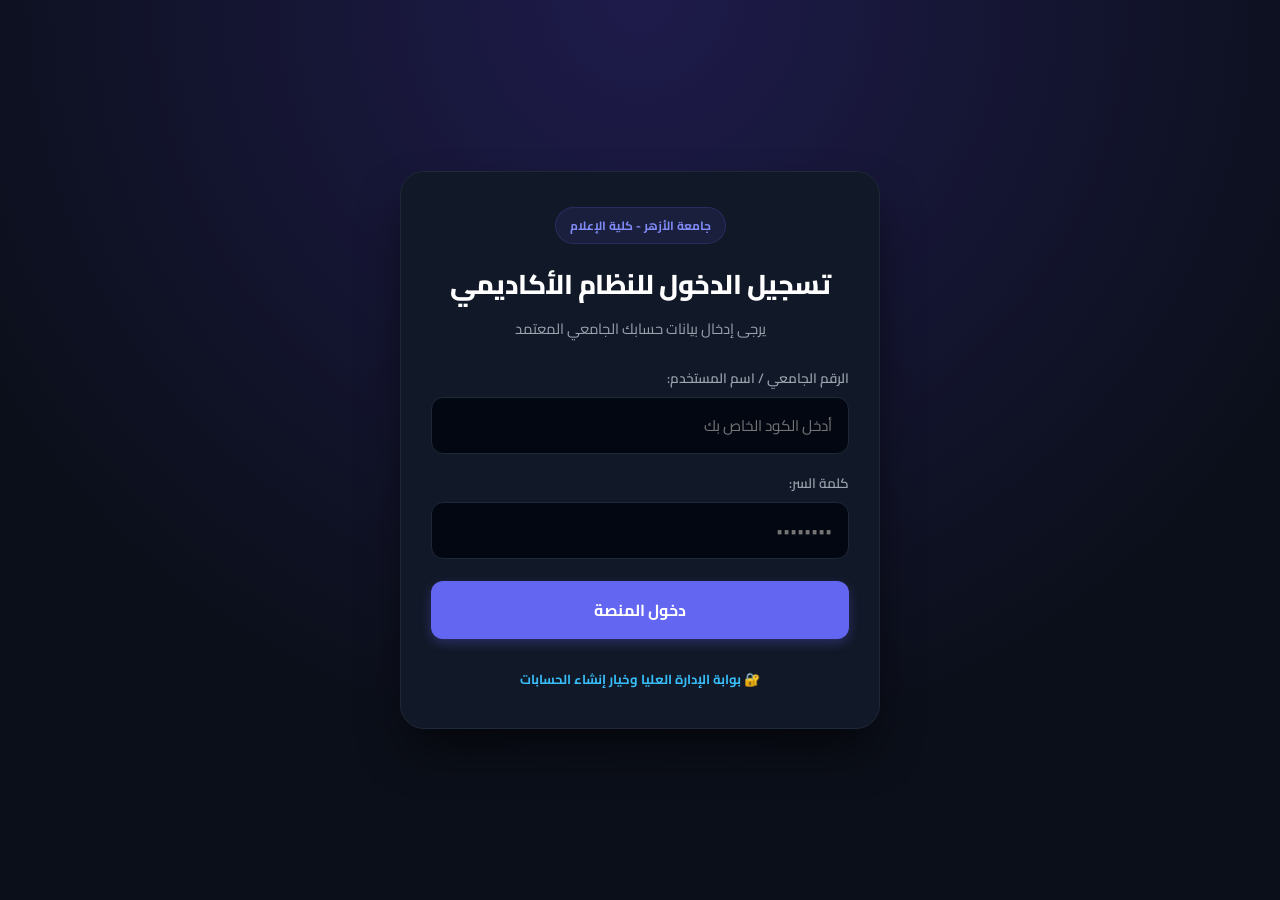
<file: subject.html>
<!DOCTYPE html>
<html lang="ar" dir="rtl">
<head>
    <meta charset="UTF-8">
    <meta name="viewport" content="width=device-width, initial-scale=1.0">
    <title>اختر المادة الدراسية</title>
    <link rel="stylesheet" href="style.css">
</head>
<body>
    <div class="container" style="max-width: 600px; text-align: center;">
        <div class="admin-badge" style="background: rgba(56, 189, 248, 0.1); color: #38bdf8;">🎓 المواد الدراسية المتاحة</div>
        <h2>اختر المادة لتسجيل الحضور</h2>
        <p id="welcomeStudent" style="color: var(--text-sub); margin-bottom: 25px;"></p>

        <div id="subjectsListContainer" style="display: flex; flex-direction: column; gap: 12px; margin-bottom: 25px;">
            <p style="color: var(--text-sub);">جاري تحميل المواد الدراسية...</p>
        </div>

        <!-- تم تعديل زر العودة للرجوع للوحة الطالب بدلاً من الخروج -->
        <button class="btn btn-secondary" onclick="window.location.href='student.html'">العودة للوحة الأكاديمية</button>
    </div>

    <script src="script.js"></script>
    <script>
        const currentUser = JSON.parse(localStorage.getItem('currentUser'));
        if (!currentUser) {
            window.location.href = 'index.html';
        } else {
            document.getElementById('welcomeStudent').textContent = `أهلاً بك، ${currentUser.name} (ID: ${currentUser.id})`;
            renderSubjectsList();
        }

        function getSubjects() {
            let subs = JSON.parse(localStorage.getItem('customSubjectsList'));
            if (!subs || !Array.isArray(subs) || subs.length === 0) {
                subs = [
                    "نشأه وسائل اتصال د/مصطفي مجموعه اولي",
                    "نشأه وسائل اتصال د/مصطفي مجموعه تانيه",
                    "ماده القرآن الكريم"
                ];
                localStorage.setItem('customSubjectsList', JSON.stringify(subs));
            }
            return subs;
        }

        function renderSubjectsList() {
            const container = document.getElementById('subjectsListContainer');
            const subjects = getSubjects();
            container.innerHTML = "";
            subjects.forEach(sub => {
                const btn = document.createElement('button');
                btn.className = 'btn';
                btn.style.cssText = 'background: #4f46e5; padding: 15px; font-size: 16px; border: none; cursor: pointer; border-radius: 8px; color: #fff; width: 100%;';
                btn.textContent = `📚 ${sub}`;
                btn.onclick = function() { selectSubject(sub); };
                container.appendChild(btn);
            });
        }

        function selectSubject(subjectName) {
            localStorage.setItem('selectedSubject', subjectName);
            window.location.href = 'attendance.html';
        }
    </script>
</body>
</html>
</file>
<file: style.css>
@import url('https://fonts.googleapis.com/css2?family=Cairo:wght@400;600;700;800&display=swap');

:root {
    --primary-color: #6366f1;
    --primary-hover: #4f46e5;
    --bg-color: #0b0f19;
    --card-bg: #111827;
    --text-main: #f3f4f6;
    --text-sub: #9ca3af;
    --accent-green: #10b981;
    --accent-red: #ef4444;
    --border-color: #1f2937;
}

* { box-sizing: border-box; margin: 0; padding: 0; font-family: 'Cairo', sans-serif; }

body {
    background-color: var(--bg-color); color: var(--text-main);
    display: flex; justify-content: center; align-items: center;
    min-height: 100vh; padding: 20px; direction: rtl;
    background-image: radial-gradient(circle at 50% 0%, #1e1b4b 0%, var(--bg-color) 70%);
}

.container {
    width: 100%; max-width: 480px; background: var(--card-bg);
    padding: 35px 30px; border-radius: 24px;
    box-shadow: 0 25px 50px -12px rgba(0, 0, 0, 0.7);
    border: 1px solid var(--border-color); text-align: center; position: relative; overflow: hidden;
}

.admin-badge {
    display: inline-block; padding: 6px 14px; background: rgba(99, 102, 241, 0.1);
    color: #818cf8; border-radius: 20px; font-size: 0.75rem; font-weight: 700;
    margin-bottom: 15px; border: 1px solid rgba(99, 102, 241, 0.2);
}

h2 { font-size: 1.7rem; font-weight: 800; margin-bottom: 8px; color: #ffffff; letter-spacing: -0.5px; }
p { color: var(--text-sub); font-size: 0.92rem; margin-bottom: 24px; line-height: 1.5; }

.card {
    background: rgba(17, 24, 39, 0.7); padding: 22px; border-radius: 16px;
    border: 1px solid var(--border-color); margin-bottom: 20px; text-align: right;
    box-shadow: inset 0 2px 4px 0 rgba(0, 0, 0, 0.06);
}
.card h3 { font-size: 1.05rem; margin-bottom: 10px; color: #38bdf8; font-weight: 700; }

.input-group { margin-bottom: 16px; text-align: right; }
.input-group label { display: block; font-size: 0.85rem; margin-bottom: 6px; color: var(--text-sub); font-weight: 600; }

input, select, textarea {
    width: 100%; padding: 13px 16px; border-radius: 12px; border: 1px solid var(--border-color);
    background-color: #030712; color: #fff; font-size: 0.95rem; outline: none;
    transition: all 0.3s cubic-bezier(0.4, 0, 0.2, 1);
}
input:focus, select:focus, textarea:focus { border-color: var(--primary-color); box-shadow: 0 0 0 4px rgba(99, 102, 241, 0.15); }

.btn {
    width: 100%; padding: 14px; border: none; border-radius: 12px;
    background-color: var(--primary-color); color: #fff; font-size: 1rem; font-weight: 700;
    cursor: pointer; transition: all 0.3s cubic-bezier(0.4, 0, 0.2, 1); margin-top: 6px;
    box-shadow: 0 4px 12px rgba(99, 102, 241, 0.3);
}
.btn:hover { background-color: var(--primary-hover); transform: translateY(-2px); box-shadow: 0 6px 16px rgba(99, 102, 241, 0.4); }

.btn-secondary { background-color: transparent; border: 1px solid var(--border-color); color: var(--text-sub); margin-top: 10px; box-shadow: none; }
.btn-secondary:hover { background-color: rgba(255, 255, 255, 0.03); color: #fff; border-color: var(--text-sub); }

.status-msg { margin-top: 15px; font-weight: 700; font-size: 0.9rem; }

table { width: 100%; border-collapse: collapse; margin-top: 10px; font-size: 0.85rem; }
th, td { padding: 10px; border: 1px solid var(--border-color); text-align: center; }
th { background-color: #030712; color: #38bdf8; }
</file>
